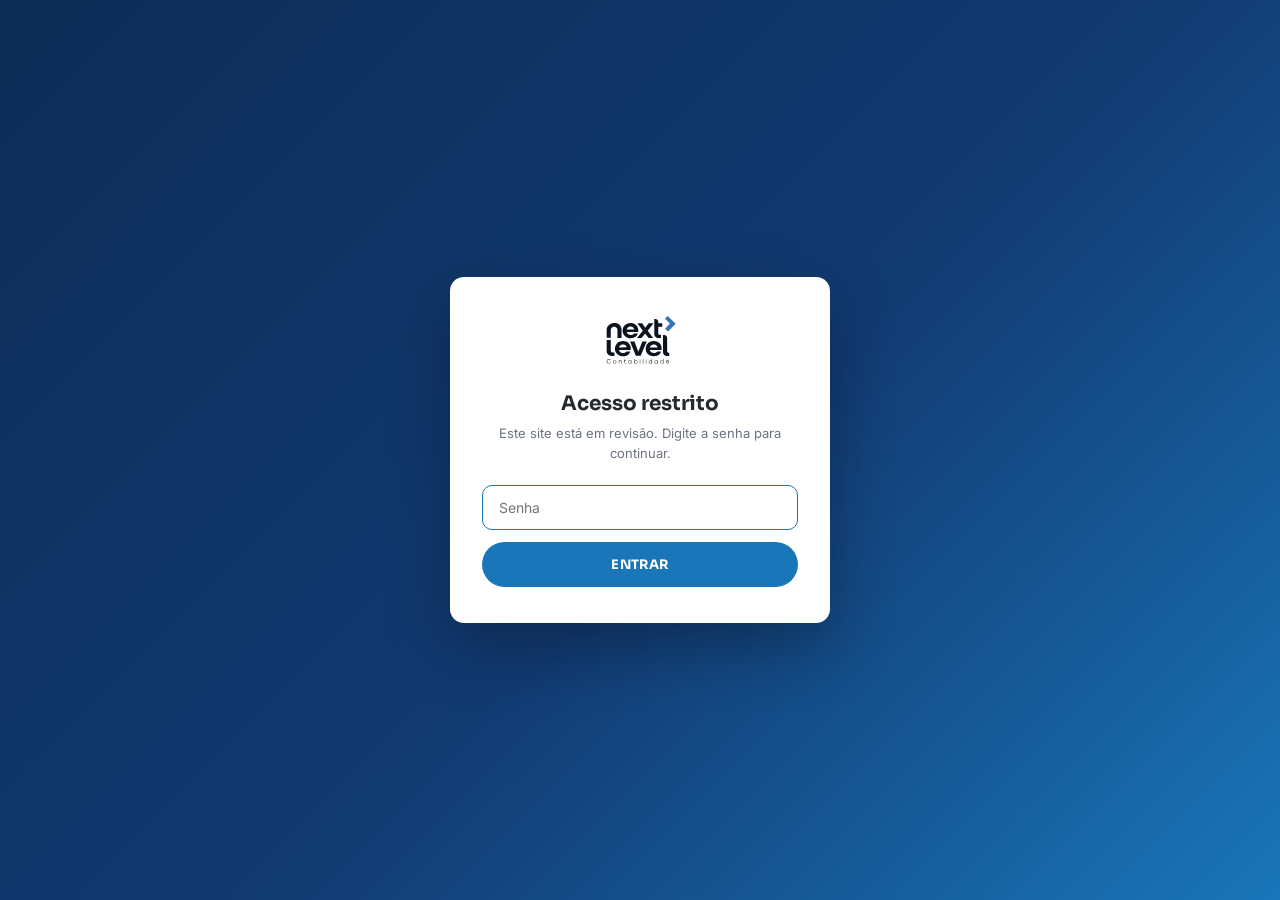
<file: index.html>
<!DOCTYPE html>
<html lang="pt-BR">
<head>
<script>document.documentElement.classList.add('js');try{if(sessionStorage.getItem('nl_site_unlocked')!=='1')document.documentElement.classList.add('nl-locked');}catch(e){document.documentElement.classList.add('nl-locked');}</script>
<meta charset="UTF-8">
<title>Next Level Contabilidade | Contabilidade estratégica para empresas</title>
<meta name="description" content="Contabilidade especializada em empresas do Simples Nacional, com gestão fiscal, análise tributária, recuperação de créditos e acompanhamento para negócios em crescimento.">
<meta name="viewport" content="width=device-width, initial-scale=1.0">
<link rel="icon" type="image/svg+xml" href="assets/img/favicon.svg">
<link rel="preconnect" href="https://fonts.googleapis.com">
<link rel="preconnect" href="https://fonts.gstatic.com" crossorigin>
<link href="https://fonts.googleapis.com/css2?family=Sora:wght@400;600;700;800&family=Inter:wght@400;500;600;700&display=swap" rel="stylesheet">
<link rel="stylesheet" href="assets/css/style.css">
</head>
<body>
<a class="skip-link" href="#main">Pular para o conteúdo</a>

<header class="site-header">
  <div class="wrap">
    <a href="index.html" class="brand-logo" aria-label="Next Level Contabilidade — ir para a home">
      <img src="assets/img/logo-light.svg" alt="Next Level Contabilidade">
    </a>
    <nav class="main-nav" aria-label="Navegação principal">
      <ul>
        <li><a href="index.html">Home</a></li>
        <li><a href="sobre.html">Sobre</a></li>
        <li class="has-sub">
          <a href="servicos.html" aria-haspopup="true">Serviços</a>
          <ul class="sub-menu">
            <li><a href="servicos.html">Planos e serviços</a></li>
            <li><a href="clinicas-medicas.html">Clínicas Médicas</a></li>
          </ul>
        </li>
        <li><a href="contato.html">Contato</a></li>
      </ul>
      <div class="header-actions">
        <a href="https://wa.me/5519982874127?text=Ol%C3%A1!%20Vim%20pelo%20site%20da%20Next%20Level%20e%20quero%20saber%20mais%20sobre%20a%20contabilidade." target="_blank" rel="noopener" class="btn btn-primary" data-wa-link>Atendimento pelo WhatsApp</a>
      </div>
    </nav>
    <div class="header-actions">
      <a href="https://wa.me/5519982874127?text=Ol%C3%A1!%20Vim%20pelo%20site%20da%20Next%20Level%20e%20quero%20saber%20mais%20sobre%20a%20contabilidade." target="_blank" rel="noopener" class="btn btn-primary desktop-only" data-wa-link>Atendimento pelo WhatsApp</a>
      <button class="nav-toggle" aria-label="Abrir menu" aria-expanded="false" aria-controls="main-nav"><span></span></button>
    </div>
  </div>
</header>

<main id="main">

  <!-- ================= HERO (foto) ================= -->
  <section class="hero">
    <div class="hero-bg-frame" aria-hidden="true">
      <img class="hero-bg" src="assets/img/hero-home.jpg" alt="">
    </div>
    <div class="hero-overlay" aria-hidden="true"></div>
    <div class="wrap">
      <div class="hero-content">
        <span class="kicker">Especialistas em Simples Nacional</span>
        <h1>Contabilidade para o pequeno empresário que quer crescer com mais eficiência</h1>
        <p class="lead">Da rotina fiscal à análise tributária, a Next Level cuida dos números para que sua empresa tenha mais clareza, segurança e estrutura para avançar.</p>
        <div class="hero-actions">
          <a href="https://wa.me/5519982874127?text=Ol%C3%A1!%20Vim%20pelo%20site%20da%20Next%20Level%20e%20quero%20falar%20sobre%20a%20contabilidade%20da%20minha%20empresa." target="_blank" rel="noopener" class="btn btn-white" data-wa-link data-wa-message="Olá! Vim pelo site da Next Level e quero falar sobre a contabilidade da minha empresa.">Fale com um especialista</a>
          <a href="servicos.html" class="btn btn-outline-white">Conheça nossos serviços</a>
        </div>
      </div>
    </div>
  </section>

  <!-- ================= DIFERENCIAL + O QUE FAZEMOS (branco) ================= -->
  <section class="section section-alt" id="o-que-fazemos">
    <div class="wrap">
      <div class="split masthead reveal">
        <div>
          <span class="kicker">Especialização tributária</span>
          <h2>Mais do que cumprir obrigações. Uma contabilidade que olha para o seu negócio.</h2>
        </div>
        <div>
          <p>Uma boa gestão contábil não deve se limitar à emissão de guias e ao cumprimento de obrigações. Na Next Level, analisamos a estrutura tributária da empresa para identificar oportunidades, corrigir distorções e avaliar valores que possam ter sido pagos a maior.</p>
          <p>Esse acompanhamento se torna ainda mais relevante em um cenário de mudanças tributárias. Nosso trabalho é ajudar sua empresa a atravessar essas transformações com informação, planejamento e segurança.</p>
        </div>
      </div>

      <div class="feature-list">
        <div class="feature-item reveal">
          <span class="ico" aria-hidden="true"><img src="assets/img/icons/icon-reducao.svg" alt=""></span>
          <h3>Análise tributária</h3>
          <p>Avaliamos o enquadramento e a apuração da empresa em busca de oportunidades para tornar a carga tributária mais eficiente, sempre dentro da legislação.</p>
        </div>
        <div class="feature-item reveal">
          <span class="ico" aria-hidden="true"><img src="assets/img/icons/icon-impostos.svg" alt=""></span>
          <h3>Gestão fiscal</h3>
          <p>Apuração de impostos, emissão de guias e acompanhamento das obrigações fiscais para manter sua empresa organizada e em conformidade.</p>
        </div>
        <div class="feature-item reveal">
          <span class="ico" aria-hidden="true"><img src="assets/img/icons/icon-relatorios.svg" alt=""></span>
          <h3>Informação para decidir</h3>
          <p>Relatórios contábeis, como DRE e balancete conforme o plano, que ajudam a transformar números em uma visão mais clara sobre o desempenho do negócio.</p>
        </div>
        <div class="feature-item reveal">
          <span class="ico" aria-hidden="true"><img src="assets/img/icons/icon-folha.svg" alt=""></span>
          <h3>Gestão trabalhista</h3>
          <p>Acompanhamento das rotinas de folha de pagamento e das principais obrigações trabalhistas da empresa.</p>
        </div>
      </div>
    </div>
  </section>

  <!-- ================= RECUPERAÇÃO TRIBUTÁRIA (foto full-bleed, curta) ================= -->
  <section class="photo-section overlay-brand short" id="recuperacao-tributaria">
    <img class="bg-img" src="assets/img/dados-still-02.jpg" alt="Óculos e caneta sobre relatórios financeiros, com gráfico em monitor ao fundo, em tons de azul">
    <div class="bg-overlay" aria-hidden="true"></div>
    <div class="wrap">
      <div class="content-max reveal">
        <span class="kicker">Recuperação tributária</span>
        <h2 class="title">Impostos pagos a maior podem representar recursos parados no passado da sua empresa</h2>
        <p class="section-sub">Revisamos as apurações dos últimos cinco anos para identificar possíveis créditos e valores recolhidos a maior no Simples Nacional. Quando existem oportunidades de recuperação, conduzimos o processo com critério técnico, documentação e segurança.</p>
        <div class="hero-actions">
          <a href="https://wa.me/5519982874127?text=Ol%C3%A1!%20Vim%20pelo%20site%20da%20Next%20Level%20e%20quero%20saber%20se%20minha%20empresa%20tem%20imposto%20a%20recuperar." target="_blank" rel="noopener" class="btn btn-white" data-wa-link data-wa-message="Olá! Vim pelo site da Next Level e quero saber se minha empresa tem imposto a recuperar.">Solicitar análise tributária</a>
        </div>
      </div>
    </div>
  </section>

  <!-- ================= PROVA SOCIAL (branco) ================= -->
  <section class="section" id="prova-social">
    <div class="wrap">
      <div class="section-head reveal">
        <span class="kicker">Experiência em diferentes mercados</span>
        <h2 class="title">Contabilidade preparada para diferentes modelos de negócio</h2>
        <p class="section-sub">Atendemos empresas do comércio, da indústria e de serviços, considerando as particularidades tributárias e operacionais de cada atividade.</p>
      </div>
      <div class="segment-grid segment-grid-5 reveal">
        <div class="segment-card">
          <img src="assets/img/segmentos/comercio.png" alt="Comércio">
          <div class="overlay" aria-hidden="true"></div>
          <span class="label">Comércio</span>
        </div>
        <div class="segment-card">
          <img src="assets/img/segmentos/industria.png" alt="Indústria">
          <div class="overlay" aria-hidden="true"></div>
          <span class="label">Indústria</span>
        </div>
        <div class="segment-card">
          <img src="assets/img/segmentos/servicos-seg.png" alt="Serviços">
          <div class="overlay" aria-hidden="true"></div>
          <span class="label">Serviços</span>
        </div>
        <div class="segment-card">
          <img src="assets/img/segmentos/adega.png" alt="Adega — loja especializada em vinhos">
          <div class="overlay" aria-hidden="true"></div>
          <span class="label">Adega</span>
        </div>
        <div class="segment-card">
          <img src="assets/img/segmentos/mercado.png" alt="Mercado">
          <div class="overlay" aria-hidden="true"></div>
          <span class="label">Mercado</span>
        </div>
        <div class="segment-card">
          <img src="assets/img/segmentos/padaria.png" alt="Padaria">
          <div class="overlay" aria-hidden="true"></div>
          <span class="label">Padaria</span>
        </div>
        <div class="segment-card">
          <img src="assets/img/segmentos/holding.png" alt="Holding">
          <div class="overlay" aria-hidden="true"></div>
          <span class="label">Holding</span>
        </div>
        <div class="segment-card">
          <img src="assets/img/segmentos/cosmeticos.png" alt="Cosméticos">
          <div class="overlay" aria-hidden="true"></div>
          <span class="label">Cosméticos</span>
        </div>
        <div class="segment-card">
          <img src="assets/img/segmentos/bar.png" alt="Bar e restaurante">
          <div class="overlay" aria-hidden="true"></div>
          <span class="label">Bar e restaurante</span>
        </div>
        <div class="segment-card">
          <img src="assets/img/segmentos/autopecas.png" alt="Autopeças">
          <div class="overlay" aria-hidden="true"></div>
          <span class="label">Autopeças</span>
        </div>
        <div class="segment-card">
          <img src="assets/img/segmentos/supermercados.png" alt="Supermercados">
          <div class="overlay" aria-hidden="true"></div>
          <span class="label">Supermercados</span>
        </div>
        <div class="segment-card">
          <img src="assets/img/segmentos/farmacia.png" alt="Farmácia">
          <div class="overlay" aria-hidden="true"></div>
          <span class="label">Farmácia</span>
        </div>
        <div class="segment-card">
          <img src="assets/img/segmentos/baterias.png" alt="Baterias">
          <div class="overlay" aria-hidden="true"></div>
          <span class="label">Baterias</span>
        </div>
        <div class="segment-card">
          <img src="assets/img/segmentos/petshop.png" alt="Pet shop">
          <div class="overlay" aria-hidden="true"></div>
          <span class="label">Pet shop</span>
        </div>
        <div class="segment-card">
          <img src="assets/img/segmentos/posto.png" alt="Posto de combustível">
          <div class="overlay" aria-hidden="true"></div>
          <span class="label">Posto de combustível</span>
        </div>
      </div>
    </div>
  </section>

  <!-- ================= CTA FINAL (gradiente cheio) ================= -->
  <section class="gradient-section">
    <img class="bg-img" src="assets/img/cta-bg.png" alt="" aria-hidden="true">
    <div class="bg-overlay" aria-hidden="true"></div>
    <div class="stripe" aria-hidden="true"></div>
    <div class="wrap">
      <div class="content-max reveal">
        <h2>Sua contabilidade está preparada para acompanhar o crescimento da sua empresa?</h2>
        <p>Converse com a Next Level e entenda como uma gestão contábil mais próxima e estratégica pode contribuir para o próximo passo do seu negócio.</p>
        <a href="https://wa.me/5519982874127?text=Ol%C3%A1!%20Vim%20pelo%20site%20da%20Next%20Level%20e%20quero%20saber%20mais%20sobre%20a%20contabilidade." target="_blank" rel="noopener" class="btn btn-white" data-wa-link>Fale com a Next Level</a>
      </div>
    </div>
  </section>

</main>

<footer class="site-footer">
  <div class="wrap">
    <div class="footer-grid">
      <div class="footer-brand">
        <a href="index.html" class="brand-logo" aria-label="Next Level Contabilidade — ir para a home">
          <img src="assets/img/logo-dark.svg" alt="Next Level Contabilidade">
        </a>
        <p>Contabilidade estratégica para empresas que estão crescendo e precisam de mais segurança para tomar decisões.</p>
      </div>
      <div class="footer-col">
        <h4>Navegação</h4>
        <ul>
          <li><a href="index.html">Home</a></li>
          <li><a href="sobre.html">Sobre</a></li>
          <li><a href="servicos.html">Serviços</a></li>
          <li><a href="clinicas-medicas.html">Clínicas Médicas</a></li>
          <li><a href="contato.html">Contato</a></li>
        </ul>
      </div>
      <div class="footer-col">
        <h4>Contato</h4>
        <ul>
          <li><a href="https://wa.me/5519982874127?text=Ol%C3%A1!%20Vim%20pelo%20site%20da%20Next%20Level%20e%20quero%20saber%20mais%20sobre%20a%20contabilidade." target="_blank" rel="noopener" data-wa-link>WhatsApp</a></li>
          <li><a href="mailto:contato@nextlevelcontabilidade.com.br">E-mail</a></li>
          <li>Rua Rafael Andrade Duarte, 452 — Nova Campinas, Campinas – SP, 13092-180</li>
        </ul>
      </div>
    </div>
    <div class="footer-bottom">
      <span>© <span id="ano-atual">2026</span> Next Level Contabilidade. Todos os direitos reservados.</span>
      <span>Contabilidade para o próximo nível do seu negócio.</span>
    </div>
  </div>
</footer>

<a href="https://wa.me/5519982874127?text=Ol%C3%A1!%20Vim%20pelo%20site%20da%20Next%20Level%20e%20quero%20saber%20mais%20sobre%20a%20contabilidade." target="_blank" rel="noopener" class="wa-float" data-wa-link aria-label="Atendimento pelo WhatsApp">
  <span class="wa-ico" aria-hidden="true">
    <svg viewBox="0 0 24 24" fill="currentColor"><path d="M12.04 2c-5.52 0-10 4.48-10 10 0 1.77.46 3.45 1.27 4.9L2 22l5.25-1.28A9.96 9.96 0 0 0 12.04 22c5.52 0 10-4.48 10-10s-4.48-10-10-10zm5.8 14.3c-.24.68-1.4 1.3-1.94 1.36-.5.06-1.13.09-1.82-.11-.42-.13-.96-.3-1.66-.6-2.92-1.26-4.83-4.2-4.98-4.4-.15-.2-1.2-1.6-1.2-3.05 0-1.45.76-2.16 1.03-2.46.27-.3.6-.37.8-.37h.57c.18 0 .43-.07.67.51.24.6.83 2.06.9 2.2.07.15.12.32.02.52-.1.2-.15.32-.3.5-.15.17-.31.39-.44.52-.15.15-.3.3-.13.6.17.3.76 1.25 1.63 2.02 1.12.99 2.06 1.3 2.36 1.45.3.15.47.13.65-.07.18-.2.75-.87.95-1.17.2-.3.4-.25.66-.15.27.1 1.7.8 1.99.95.3.15.5.22.57.35.07.13.07.75-.17 1.43z"/></svg>
  </span>
  <span class="wa-text">Atendimento pelo WhatsApp</span>
</a>

<script src="assets/js/main.js"></script>
</body>
</html>
</file>
<file: assets/css/style.css>
/* ==========================================================================
   Next Level Contabilidade — folha de estilos principal
   Fontes: Sora (títulos) + Inter (texto), Google Fonts
   Paleta: ver variáveis abaixo (fonte: Manual de Marca Next Level)
   ========================================================================== */

:root{
  --blue1:#123B73;       /* azul principal */
  --blue1-dark:#0d2c56;
  --blue2:#1976B9;       /* azul secundário */
  --blue3:#49A9DF;       /* azul destaque */
  --blue-soft:#EAF5FB;   /* azul suave — fundo de cards e ícones */
  --blue-mist:#D2E6F4;   /* azul névoa — fundo de seções */
  --white:#FFFFFF;
  --graphite:#252A30;    /* texto / apoio */
  --ink:#252A30;
  --muted:#6b7280;
  --line:#d7e1ec;
  --warn:#b5651d;
  --warn-bg:#fff6ea;
  --warn-border:#e9c384;

  --font-title:'Sora', sans-serif;
  --font-body:'Inter', sans-serif;

  --container:1160px;
  --radius:14px;
  --radius-sm:10px;
  --shadow-soft:0 3px 14px rgba(18,59,115,.10);
  --shadow-hover:0 18px 40px rgba(18,59,115,.16);
}

*, *::before, *::after{ box-sizing:border-box; }
html{ scroll-behavior:smooth; }
body{
  margin:0;
  font-family:var(--font-body);
  color:var(--graphite);
  background:#f5f8fb;
  line-height:1.7;
  -webkit-font-smoothing:antialiased;
  overflow-x:hidden;
}
h1,h2,h3,h4{ font-family:var(--font-title); margin:0; color:var(--graphite); line-height:1.25; }
p{ margin:0 0 14px; color:#3d4650; }
p:last-child{ margin-bottom:0; }
a{ color:inherit; text-decoration:none; }
img{ max-width:100%; display:block; }
ul{ margin:0; padding:0; list-style:none; }
button{ font-family:inherit; cursor:pointer; }

.wrap{ max-width:var(--container); margin:0 auto; padding:0 28px; }

/* ---------- links utilitários ---------- */
.skip-link{
  position:absolute; left:-999px; top:auto;
  background:var(--blue1); color:#fff; padding:10px 16px; border-radius:8px; z-index:200;
}
.skip-link:focus{ left:16px; top:16px; }

/* ---------- botões ---------- */
.btn{
  display:inline-flex; align-items:center; gap:8px;
  font-family:var(--font-title); font-weight:700; font-size:13px;
  text-transform:uppercase; letter-spacing:.03em;
  padding:13px 26px; border-radius:30px; border:1.5px solid transparent;
  transition:transform .2s ease, box-shadow .2s ease, background .2s ease, color .2s ease, border-color .2s ease;
  white-space:nowrap;
}
.btn svg{ width:16px; height:16px; flex:none; }
.btn-primary{ background:var(--blue2); color:#fff; }
.btn-primary:hover{ background:var(--blue1); transform:translateY(-2px); box-shadow:var(--shadow-hover); }
.btn-ghost{ background:transparent; color:var(--blue1); border-color:var(--blue2); }
.btn-ghost:hover{ background:var(--blue-soft); transform:translateY(-2px); }
.btn-white{ background:#fff; color:var(--blue1); }
.btn-white:hover{ background:var(--blue-soft); transform:translateY(-2px); }
.btn-outline-white{ background:transparent; color:#fff; border-color:rgba(255,255,255,.6); }
.btn-outline-white:hover{ background:rgba(255,255,255,.12); border-color:#fff; }

/* ---------- header ---------- */
.site-header{
  position:sticky; top:0; z-index:100;
  background:#ffffff;
  border-bottom:1px solid var(--line);
}
.site-header .wrap{
  display:flex; align-items:center; justify-content:space-between;
  height:96px;
}
.brand-logo{ display:flex; align-items:center; height:72px; }
.brand-logo img{ height:100%; width:auto; }

.main-nav{ display:flex; align-items:center; gap:8px; }
.main-nav ul{ display:flex; align-items:center; gap:4px; }
.main-nav ul a{
  display:block; padding:10px 16px; border-radius:20px;
  font-size:13.5px; font-weight:600; color:#4a5158;
  transition:background .2s ease, color .2s ease;
}
.main-nav ul a:hover{ background:var(--blue-soft); color:var(--blue1); }
.main-nav ul a.is-active{ background:var(--blue-soft); color:var(--blue1); }

/* submenu (Serviços → Simples Nacional / Clínicas Médicas): abre no hover e no foco do teclado */
.main-nav .has-sub{ position:relative; }
.main-nav .has-sub > a{ display:flex; align-items:center; gap:6px; }
.main-nav .has-sub > a::after{
  content:''; width:6px; height:6px; border-right:1.5px solid currentColor; border-bottom:1.5px solid currentColor;
  transform:rotate(45deg) translateY(-2px); transition:transform .2s ease;
}
.main-nav .sub-menu{
  position:absolute; top:100%; left:0; min-width:210px; padding:8px;
  display:flex; flex-direction:column; align-items:stretch; gap:2px;
  background:#fff; border:1px solid var(--line); border-radius:var(--radius-sm); box-shadow:var(--shadow-hover);
  opacity:0; visibility:hidden; transform:translateY(6px);
  transition:opacity .2s ease, transform .2s ease, visibility .2s;
  z-index:120;
}
.main-nav .sub-menu a{ border-radius:8px; white-space:nowrap; }
.main-nav .has-sub:hover .sub-menu, .main-nav .has-sub:focus-within .sub-menu{
  opacity:1; visibility:visible; transform:translateY(0);
}
.main-nav .has-sub:hover > a::after, .main-nav .has-sub:focus-within > a::after{ transform:rotate(225deg) translateY(-2px); }

.header-actions{ display:flex; align-items:center; gap:14px; }
.header-actions .btn{ padding:11px 22px; font-size:12px; }
.main-nav .header-actions{ display:none; }

.nav-toggle{
  display:none; background:none; border:none; padding:8px; width:40px; height:40px;
  align-items:center; justify-content:center;
}
.nav-toggle span, .nav-toggle span::before, .nav-toggle span::after{
  content:''; display:block; width:22px; height:2px; background:var(--graphite); position:relative;
  transition:transform .25s ease, opacity .25s ease;
}
.nav-toggle span::before{ position:absolute; top:-7px; }
.nav-toggle span::after{ position:absolute; top:7px; }
.nav-toggle.is-open span{ background:transparent; }
.nav-toggle.is-open span::before{ transform:rotate(45deg); top:0; }
.nav-toggle.is-open span::after{ transform:rotate(-45deg); top:0; }

/* ---------- hero (home) — foto sempre visível, overlay leve ---------- */
.hero{
  position:relative; color:#fff; overflow:hidden;
  min-height:74vh; display:flex; align-items:flex-end;
  background:#0d2c56;
}
.hero .hero-overlay{
  position:absolute; inset:0;
  background:linear-gradient(115deg, rgba(9,28,54,.82) 0%, rgba(13,44,86,.58) 40%, rgba(18,59,115,.32) 70%, rgba(18,59,115,.18) 100%);
}
.hero .wrap{ position:relative; z-index:2; width:100%; padding-top:64px; padding-bottom:64px; }
.hero-content{ max-width:660px; }
.hero .kicker{ color:var(--blue3); }
.hero h1{ font-size:clamp(32px,4.8vw,54px); font-weight:800; line-height:1.14; color:#fff; text-shadow:0 2px 24px rgba(5,15,30,.35); }
.hero p.lead{ color:#eef3f9; font-size:16.5px; max-width:520px; margin-top:18px; text-shadow:0 1px 12px rgba(5,15,30,.3); }
.hero-actions{ display:flex; flex-wrap:wrap; gap:14px; margin-top:32px; }

/* ---------- hero interna (páginas sobre/serviços/contato) — foto sempre visível ---------- */
.hero-inner{
  position:relative; color:#fff; overflow:hidden;
  padding:84px 0 56px; text-align:left; min-height:42vh; display:flex; align-items:flex-end;
  background:#0d2c56;
}
.hero-inner .hero-overlay{
  position:absolute; inset:0;
  background:linear-gradient(0deg, rgba(9,28,54,.88) 0%, rgba(13,44,86,.55) 55%, rgba(18,59,115,.28) 100%);
}
.hero-inner .wrap{ position:relative; z-index:2; width:100%; }
.hero-inner .kicker{ color:var(--blue3); }
.hero-inner h1{ font-size:clamp(30px,4.2vw,46px); font-weight:800; max-width:660px; color:#fff; text-shadow:0 2px 20px rgba(5,15,30,.35); }
.hero-inner p.lead{ color:#eef3f9; font-size:15.5px; max-width:560px; margin-top:14px; text-shadow:0 1px 10px rgba(5,15,30,.3); }

/* heros centralizados no meio da imagem (horizontal e vertical), com respiro igual em cima e embaixo */
.hero, .hero-inner{ align-items:center; text-align:center; }
.hero .wrap{ padding-top:80px; padding-bottom:80px; }
.hero-inner{ padding:80px 0; }
.hero-content{ margin:0 auto; }
.hero h1, .hero-inner h1, .hero p.lead, .hero-inner p.lead{ margin-left:auto; margin-right:auto; }
.hero .hero-actions, .hero-inner .hero-actions{ justify-content:center; }
/* overlay uniforme: com o texto no centro, o escurecimento não pode ficar só num lado */
.hero .hero-overlay, .hero-inner .hero-overlay{
  background:linear-gradient(180deg, rgba(9,28,54,.62) 0%, rgba(13,44,86,.58) 50%, rgba(9,28,54,.72) 100%);
}

/* ---------- fundo do hero: Ken Burns (zoom) + parallax de scroll ----------
   O frame é levemente maior que o hero (top:-10%/height:120%) para sobrar
   folga vertical: o JS move o frame em até ±30px ao rolar a página, e essa
   folga garante que a imagem nunca descola da borda, em nenhum monitor.
   O zoom lento fica na <img> (elemento separado), sem conflito com o JS. */
.hero .hero-bg-frame, .hero-inner .hero-bg-frame{
  position:absolute; top:-10%; left:0; width:100%; height:120%; overflow:hidden;
  will-change:transform;
}
.hero .hero-bg, .hero-inner .hero-bg{
  position:absolute; inset:0; width:100%; height:100%; object-fit:cover;
  transform-origin:center center;
  animation:heroKenBurns 28s ease-in-out infinite alternate;
}
@keyframes heroKenBurns{
  0%{ transform:scale(1); }
  100%{ transform:scale(1.1); }
}
@media (prefers-reduced-motion: reduce){
  .hero .hero-bg, .hero-inner .hero-bg{ animation:none; }
  .hero .hero-bg-frame, .hero-inner .hero-bg-frame{ transform:none !important; }
}

/* ---------- seção fotográfica full-bleed (substitui blocos brancos repetidos) ---------- */
.photo-section{
  position:relative; overflow:hidden; color:#fff; padding:84px 0;
  display:flex; align-items:center; min-height:340px;
}
.photo-section.short{ padding:64px 0; min-height:240px; }
.photo-section.solid-dark{ background:var(--blue1-dark); }
.photo-section .bg-img{ position:absolute; inset:0; width:100%; height:100%; object-fit:cover; }
.photo-section .bg-overlay{ position:absolute; inset:0; }
.photo-section.overlay-brand .bg-overlay{
  background:linear-gradient(115deg, rgba(9,28,54,.88) 0%, rgba(13,44,86,.68) 42%, rgba(18,59,115,.38) 75%, rgba(25,118,185,.22) 100%);
}
.photo-section.overlay-dark .bg-overlay{
  background:linear-gradient(115deg, rgba(10,13,18,.90) 0%, rgba(15,20,28,.72) 45%, rgba(15,20,28,.45) 75%, rgba(15,20,28,.28) 100%);
}
.photo-section .wrap{ position:relative; z-index:2; width:100%; }
.photo-section .kicker{ color:var(--blue3); }
.photo-section h2{ color:#fff; font-size:clamp(24px,3.2vw,34px); text-shadow:0 2px 18px rgba(5,15,30,.35); }
.photo-section p{ color:#e7eef6; font-size:15px; }
.photo-section .content-max{ max-width:620px; }

/* layout de duas colunas dentro de uma seção fotográfica/gradiente: texto + card lateral */
.photo-section .grid-2, .gradient-section .grid-2{
  display:grid; grid-template-columns:1.1fr .9fr; gap:52px; align-items:center; width:100%;
}

/* citação editorial sobre foto */
.pull-quote{
  font-family:var(--font-title); font-weight:400; color:#fff;
  font-size:clamp(19px,2.2vw,24px); line-height:1.45; margin-top:24px; max-width:620px;
  text-shadow:0 2px 20px rgba(5,15,30,.4); position:relative; padding-left:24px; border-left:3px solid var(--blue3);
}
.pull-quote .cite{
  display:block; margin-top:16px; font-size:12.5px; font-family:var(--font-body); font-weight:600;
  color:var(--blue3); letter-spacing:.02em;
}
.pull-quote.on-light{
  color:var(--graphite); text-shadow:none; border-left-color:var(--blue2);
  font-size:clamp(17px,1.8vw,20px); margin-top:20px;
}
.pull-quote.on-light .cite{ color:var(--blue2); }

/* cartão claro que acompanha uma citação ou lista dentro de uma seção fotográfica */
.side-card{
  background:#fff; border-radius:var(--radius); padding:36px 34px;
  box-shadow:0 24px 60px rgba(5,15,30,.35); color:var(--graphite);
}
.side-card .pull-quote{
  color:var(--graphite); text-shadow:none; border-left-color:var(--blue2); margin-top:0;
}
.side-card .pull-quote .cite{ color:var(--blue2); }
.side-card h3{ font-size:15px; margin-bottom:18px; }

.check-list li{
  font-size:13.5px; color:#3d4650; margin-bottom:12px; padding-left:26px; position:relative;
}
.check-list li:last-child{ margin-bottom:0; }
/* ícones de check/x: SVGs do Magnific (Flaticon) em assets/img/icons/ */
.check-list li::before{
  content:''; position:absolute; left:0; top:4px; width:17px; height:17px;
  background:url(../img/icons/icon-check.svg) center/contain no-repeat;
}

/* cartões sólidos flutuando sobre foto (planos, time, contato) */
.float-card{ background:#fff; }
.team-card.float-card, .plan-card.float-card, .contact-card.float-card{
  box-shadow:0 24px 60px rgba(5,15,30,.35); border-color:transparent;
}
.plan-card.featured.float-card{ box-shadow:0 24px 60px rgba(5,15,30,.4); }

/* ---------- seção gradiente cheia (fecho de página; foto de fundo opcional) ---------- */
.gradient-section{
  position:relative; overflow:hidden; color:#fff; padding:76px 0;
  background:linear-gradient(135deg, #123B73 0%, #17538f 45%, #1976B9 100%);
}
.gradient-section .bg-img{ position:absolute; inset:0; width:100%; height:100%; object-fit:cover; }
.gradient-section .bg-overlay{
  position:absolute; inset:0;
  background:linear-gradient(135deg, rgba(13,44,86,.88) 0%, rgba(18,59,115,.80) 45%, rgba(25,118,185,.72) 100%);
}
.gradient-section .stripe{
  position:absolute; inset:0;
  background-image:repeating-linear-gradient(135deg, rgba(255,255,255,.05) 0 2px, transparent 2px 46px);
}
.gradient-section .wrap{ position:relative; z-index:2; }
.gradient-section h2{ color:#fff; font-size:clamp(22px,3vw,30px); }
.gradient-section p{ color:#dce8f4; margin:14px 0 26px; font-size:14.5px; }
.gradient-section .kicker{ color:var(--blue3); }
.gradient-section .content-max{ max-width:520px; }

.photo-section .section-sub, .gradient-section .section-sub{ color:#dce8f4; }
.photo-section .tag-row span, .gradient-section .tag-row span{
  background:rgba(255,255,255,.14); color:#fff; border-color:rgba(255,255,255,.28);
}

/* nota de produção sobre fundo escuro/foto */
.note-inline.on-dark{
  color:#ffdca8; background:rgba(15,20,28,.55); border-color:rgba(255,220,168,.45);
  backdrop-filter:none;
}

/* ---------- kicker / section headings ---------- */
.kicker{
  font-family:var(--font-title); font-weight:700; letter-spacing:.24em; text-transform:uppercase;
  font-size:11px; color:var(--blue2); margin-bottom:12px; display:block;
}
/* kicker sobre foto/fundo escuro: pílula translúcida com texto branco, legível em qualquer trecho da imagem */
.hero .kicker, .hero-inner .kicker, .photo-section .kicker, .gradient-section .kicker{
  display:inline-block; color:#fff; background:rgba(9,28,54,.55);
  border:1px solid rgba(255,255,255,.22); border-radius:20px; padding:6px 14px;
  letter-spacing:.18em; backdrop-filter:blur(4px); -webkit-backdrop-filter:blur(4px);
}
.section{ padding:96px 0; background:#fff; }
.section.tight{ padding:64px 0; }
/* seção com fundo Azul Névoa — usada sob cards brancos e para separar duas seções claras seguidas */
.section-alt{ background:var(--blue-mist); }
.section-alt .section-sub{ color:#4a5563; }
/* seção branca: cards ficam em azul suave, para nunca haver branco sobre branco */
.section:not(.section-alt) :is(.stat-card, .feature-item, .contact-card){
  background:var(--blue-soft); border-color:#cfe4f2; box-shadow:none;
}
.section:not(.section-alt) :is(.feature-item, .contact-card) .ico{ background:#fff; }
.section-head{ max-width:640px; margin-bottom:48px; }
.section h2.title{ font-size:clamp(26px,3.4vw,36px); font-weight:700; }
.section-sub{ font-size:14.5px; color:var(--muted); margin-top:10px; }

/* ---------- feature list — uma linha, 4 cards ---------- */
.feature-list{ display:grid; grid-template-columns:repeat(4,1fr); gap:18px; }
.feature-item{
  display:flex; flex-direction:column; align-items:flex-start;
  background:#fff; border:1px solid var(--line); border-radius:var(--radius); padding:26px 24px;
  box-shadow:var(--shadow-soft); transition:transform .25s ease, box-shadow .25s ease;
}
.feature-item:hover{ transform:translateY(-5px); box-shadow:var(--shadow-hover); }
.feature-item .ico{
  flex:none; width:99px; height:99px; border-radius:22px; background:var(--blue-soft);
  display:flex; align-items:center; justify-content:center; color:var(--blue2);
  margin-bottom:18px;
}
.feature-item .ico svg, .feature-item .ico img{ width:60px; height:60px; }
.feature-item h3{ font-size:15.5px; font-weight:700; color:var(--graphite); margin:0 0 6px; }
.feature-item p{ font-size:13px; margin:0; color:var(--muted); line-height:1.55; }

/* ---------- diferencial (texto + estatísticas) ---------- */
.split{ display:grid; grid-template-columns:1.05fr .95fr; gap:56px; align-items:center; }
.split h2{ font-size:clamp(24px,3.2vw,32px); margin-bottom:16px; }
.split p{ font-size:15px; }

/* variante "masthead": título à esquerda, texto de apoio à direita, alinhados ao topo */
.split.masthead{ align-items:start; margin-bottom:48px; }
.split.masthead h2{ font-size:clamp(28px,3.6vw,38px); margin-bottom:0; max-width:13em; }

/* ---------- prova social / tags ---------- */
.tag-row{ display:flex; flex-wrap:wrap; gap:10px; margin-top:18px; }
.tag-row span{
  font-size:12.5px; font-weight:600; color:var(--blue1); background:var(--blue-soft);
  padding:8px 16px; border-radius:20px; border:1px solid #cfe4f2;
}

/* ---------- segmentos atendidos (cards com foto) ---------- */
.segment-grid{ display:grid; grid-template-columns:repeat(3,1fr); gap:18px; margin-top:8px; }
.segment-card{
  position:relative; border-radius:var(--radius); overflow:hidden; aspect-ratio:8/3;
  box-shadow:var(--shadow-soft); transition:transform .3s ease, box-shadow .3s ease;
}
.segment-card:hover{ transform:translateY(-5px); box-shadow:var(--shadow-hover); }
.segment-card img{ width:100%; height:100%; object-fit:cover; }
.segment-card .overlay{
  position:absolute; inset:0;
  background:linear-gradient(0deg, rgba(13,44,86,.92) 0%, rgba(13,44,86,.35) 60%, rgba(13,44,86,.08) 100%);
}
.segment-card .label{
  position:absolute; left:0; right:0; bottom:0; padding:12px 16px;
  font-family:var(--font-title); font-weight:700; font-size:17px; color:#fff;
}

/* variante compacta: 5 colunas (3 linhas × 5), cards mais baixos — lista longa de segmentos (Home e Serviços) */
.segment-grid.segment-grid-5{ grid-template-columns:repeat(5,1fr); gap:14px; }
.segment-grid.segment-grid-5 .segment-card{ aspect-ratio:3/1; }
.segment-grid.segment-grid-5 .segment-card .label{ font-size:12.5px; padding:9px 11px; }

/* ---------- stat / número em destaque ---------- */
.stat-grid{ display:grid; grid-template-columns:repeat(2,1fr); gap:20px; }
.stat-card{
  background:#fff; border:1px solid var(--line); border-radius:var(--radius); padding:28px 26px;
  box-shadow:var(--shadow-soft); transition:transform .25s ease, box-shadow .25s ease;
}
.stat-card:hover{ transform:translateY(-5px); box-shadow:var(--shadow-hover); }
.stat-card .num{ font-family:var(--font-title); color:var(--blue2); font-size:32px; font-weight:700; }
.stat-card h3{ font-size:15.5px; margin:8px 0 8px; }
.stat-card p{ font-size:13.5px; margin:0; }

/* ---------- planos ---------- */
.plan-grid{ display:grid; grid-template-columns:repeat(3,1fr); gap:22px; align-items:stretch; }
.plan-grid.plan-grid-4{ grid-template-columns:repeat(4,1fr); gap:18px; align-items:start; }
.plan-grid.plan-grid-4 .plan-card ul{ flex:none; }
.plan-card{
  background:#fff; border:1px solid var(--line); border-radius:var(--radius); padding:32px 28px;
  display:flex; flex-direction:column; box-shadow:var(--shadow-soft); transition:transform .25s ease, box-shadow .25s ease;
}
.plan-card:hover{ transform:translateY(-6px); box-shadow:var(--shadow-hover); }
.plan-card.featured{ border-color:var(--blue2); box-shadow:0 12px 34px rgba(25,118,185,.18); position:relative; }
.plan-card.featured::before{
  content:'Mais escolhido'; position:absolute; top:-13px; left:28px;
  background:var(--blue2); color:#fff; font-family:var(--font-title); font-weight:700;
  font-size:10.5px; letter-spacing:.05em; text-transform:uppercase; padding:5px 14px; border-radius:20px;
}
.plan-card h3{ font-size:19px; color:var(--blue1); }
.plan-card .plan-tag{ font-size:13px; color:var(--muted); margin:6px 0 20px; display:block; }
.plan-card ul{ flex:1; margin-bottom:20px; }
.plan-card li{
  font-size:13.5px; color:#3d4650; margin-bottom:10px; padding-left:24px; position:relative;
}
.plan-card li::before{
  content:''; position:absolute; left:0; top:6px; width:14px; height:14px; border-radius:50%;
  background:var(--blue-soft); border:1.5px solid var(--blue2);
}
.plan-card li::after{
  content:''; position:absolute; left:4px; top:9px; width:6px; height:3px; border-left:1.5px solid var(--blue2);
  border-bottom:1.5px solid var(--blue2); transform:rotate(-45deg);
}
.plan-card li.no::before{ background:#fdeceb; border-color:#d64f42; }
.plan-card li.no::after{
  content:''; left:4px; top:9px; width:7px; height:7px; border:none; transform:none;
  background:
    linear-gradient(45deg, transparent 42%, #d64f42 42%, #d64f42 58%, transparent 58%),
    linear-gradient(-45deg, transparent 42%, #d64f42 42%, #d64f42 58%, transparent 58%);
}
.plan-card li.no{ color:#8a94a0; }
.plan-card .price{ font-family:var(--font-title); font-size:13px; color:var(--warn); font-style:italic; }
.plan-card .price-block{ margin:2px 0 20px; }
.plan-card .price-value{ font-family:var(--font-title); font-size:30px; font-weight:700; color:var(--blue1); }
.plan-card .price-period{ display:block; font-size:12px; color:var(--muted); margin-top:2px; }
.plan-card .price-note{ display:block; font-size:11px; color:var(--warn); font-style:italic; margin-top:6px; }

/* ---------- tabela comparativa de planos (linhas = recursos, colunas = planos) ---------- */
.pricing-table-wrap{
  overflow-x:auto; border-radius:var(--radius); background:#fff;
  box-shadow:0 24px 60px rgba(5,15,30,.35); -webkit-overflow-scrolling:touch;
}
.pricing-table{ width:100%; min-width:680px; border-collapse:collapse; }
.pricing-table th, .pricing-table td{ padding:14px 16px; text-align:center; border-bottom:1px solid var(--line); }
.pricing-table thead th{ background:var(--blue1); color:#fff; vertical-align:top; padding-top:22px; position:relative; }
.pricing-table thead th:first-child{ background:transparent; }
.pricing-table thead th.table-logo{ vertical-align:middle; padding:16px 24px; }
.pricing-table thead th.table-logo img{ display:block; width:100%; max-width:200px; height:auto; margin:0 auto; }
.pricing-table thead th.featured{ background:var(--blue2); }
.pricing-table thead th .badge{
  display:block; font-family:var(--font-title); font-weight:700; font-size:10px; letter-spacing:.05em;
  text-transform:uppercase; color:var(--blue1); background:#fff; border-radius:20px; padding:3px 10px;
  margin:0 auto 10px; width:fit-content;
}
.pricing-table thead .plan-name{ display:block; font-family:var(--font-title); font-size:16px; font-weight:700; }
.pricing-table thead .plan-price{ display:block; font-family:var(--font-title); font-size:22px; font-weight:700; margin-top:8px; }
.pricing-table thead .plan-price-period{ display:block; font-size:10.5px; font-weight:400; color:rgba(255,255,255,.75); margin-top:2px; }
.pricing-table tbody th{
  text-align:left; font-size:13px; color:var(--graphite); font-weight:600; background:var(--blue-soft);
  white-space:nowrap;
}
.pricing-table tbody td{ font-size:12.5px; color:#3d4650; }
.pricing-table tbody td.featured-col{ background:rgba(25,118,185,.05); }
.pricing-table tbody tr:last-child th, .pricing-table tbody tr:last-child td{ border-bottom:none; }
.pricing-table .check, .pricing-table .cross{
  display:inline-block; width:22px; height:22px; vertical-align:middle;
  background:center/contain no-repeat;
}
.pricing-table .check{ background-image:url(../img/icons/icon-check.svg); }
.pricing-table .cross{ background-image:url(../img/icons/icon-cross.svg); }
.pricing-table tfoot td{ padding:20px 12px; }
.pricing-table tfoot .btn{
  width:100%; justify-content:center; white-space:normal; text-align:center;
  padding:11px 12px; font-size:11.5px; line-height:1.3;
}
/* planos — versão mobile (abas + cartão); a tabela só aparece acima de 820px */
.plan-mobile{ display:none; }
.plan-tabs{
  display:grid; grid-template-columns:repeat(4,1fr); gap:4px; padding:4px; margin-bottom:14px;
  background:rgba(255,255,255,.16); border:1px solid rgba(255,255,255,.28); border-radius:30px;
}
.plan-tab{
  border:0; background:transparent; color:#fff; border-radius:26px; padding:11px 2px;
  font-family:var(--font-title); font-weight:700; font-size:12.5px; cursor:pointer;
}
.plan-tab.is-active{ background:#fff; color:var(--blue1); }
.plan-panel{
  background:#fff; border-radius:var(--radius); overflow:hidden;
  box-shadow:0 24px 60px rgba(5,15,30,.35); margin-bottom:16px;
}
.plan-panel-head{ background:var(--blue1); color:#fff; text-align:center; padding:22px 20px 20px; }
.plan-panel.is-featured .plan-panel-head{ background:var(--blue2); }
.plan-panel-head .badge{
  display:block; width:fit-content; margin:0 auto 10px; background:#fff; color:var(--blue1); border-radius:20px;
  padding:3px 12px; font-family:var(--font-title); font-weight:700; font-size:10px; letter-spacing:.05em; text-transform:uppercase;
}
.plan-panel-head .plan-name{ display:block; font-family:var(--font-title); font-size:18px; font-weight:700; }
.plan-panel-head .plan-price{ display:block; font-family:var(--font-title); font-size:32px; font-weight:700; margin-top:6px; }
.plan-panel-head .plan-price small{ font-size:12px; font-weight:400; color:rgba(255,255,255,.8); }
.plan-features{ list-style:none; margin:0; padding:4px 20px; }
.plan-features li{
  display:flex; justify-content:space-between; align-items:center; gap:16px;
  padding:14px 0; border-bottom:1px solid var(--line);
}
.plan-features li:last-child{ border-bottom:0; }
.plan-features .lbl{ flex:1; font-size:13px; font-weight:600; color:var(--graphite); }
.plan-features .val{ flex:none; max-width:52%; text-align:right; font-size:13px; color:#3d4650; text-wrap:balance; }
.plan-features .check, .plan-features .cross{
  display:inline-block; width:22px; height:22px; vertical-align:middle; background:center/contain no-repeat;
}
.plan-features .check{ background-image:url(../img/icons/icon-check.svg); }
.plan-features .cross{ background-image:url(../img/icons/icon-cross.svg); }
.plan-panel > .btn{ display:flex; justify-content:center; width:auto; margin:6px 20px 22px; white-space:normal; text-align:center; }
.js .plan-panel[hidden]{ display:none; }
html:not(.js) .plan-tabs{ display:none; }
@media (max-width:820px){
  .plan-mobile{ display:block; }
  .pricing-table-wrap{ display:none; }
}
/* desktop: a tabela cabe inteira no container, sem rolagem horizontal */
.pricing-table th, .pricing-table td{ padding-left:12px; padding-right:12px; }
.pricing-table tbody th{ white-space:normal; width:22%; }
.pricing-table thead th.table-logo{ padding:16px 20px; }
.pricing-table thead th.table-logo img{ max-width:170px; }

/* ---------- FAQ ---------- */
.faq-list{ border-top:1px solid var(--line); }
.faq-item{ border-bottom:1px solid var(--line); }
.faq-item summary{
  list-style:none; cursor:pointer; display:flex; align-items:center; justify-content:space-between; gap:20px;
  padding:22px 4px; font-weight:700; font-size:15.5px; color:var(--graphite);
}
.faq-item summary::-webkit-details-marker{ display:none; }
.faq-item summary .plus{
  flex:none; width:26px; height:26px; border-radius:50%; border:1.5px solid var(--blue2); position:relative;
}
.faq-item summary .plus::before, .faq-item summary .plus::after{
  content:''; position:absolute; background:var(--blue2); top:50%; left:50%; transform:translate(-50%,-50%);
}
.faq-item summary .plus::before{ width:10px; height:1.5px; }
.faq-item summary .plus::after{ width:1.5px; height:10px; transition:opacity .2s ease; }
.faq-item[open] summary .plus::after{ opacity:0; }
.faq-item .a{ font-size:14px; color:#3d4650; padding:0 4px 22px; max-width:680px; }

/* ---------- nota de produção / placeholders ---------- */
.note-inline{
  font-size:12.5px; color:var(--warn); background:var(--warn-bg); border:1px dashed var(--warn-border);
  border-radius:10px; padding:12px 16px; margin-top:16px;
}
.todo{
  color:var(--warn); border-bottom:1px dashed var(--warn-border); font-style:italic;
}

/* ---------- equipe (sobre) ---------- */
.team-grid{ display:grid; grid-template-columns:repeat(2,1fr); gap:22px; }
.team-card{
  background:#fff; border:1px solid var(--line); border-radius:var(--radius); padding:30px 26px;
  text-align:left; box-shadow:var(--shadow-soft);
}
.team-card .avatar{
  width:56px; height:56px; border-radius:50%; background:var(--blue-soft); color:var(--blue1);
  display:flex; align-items:center; justify-content:center; font-family:var(--font-title); font-weight:700; font-size:18px;
  margin-bottom:16px;
}
.team-card h3{ font-size:17px; }
.team-card .role{ display:block; font-size:12.5px; color:var(--blue2); font-weight:600; margin:4px 0 12px; }
.team-card p{ font-size:13.5px; }

/* ---------- contato ---------- */
.contact-grid{ display:grid; grid-template-columns:repeat(3,1fr); gap:20px; }
.contact-card{
  background:#fff; border:1px solid var(--line); border-radius:var(--radius); padding:26px 26px;
  box-shadow:var(--shadow-soft); display:flex; gap:16px; align-items:flex-start; min-width:0;
}
.contact-card > div{ min-width:0; }
.contact-card .ico{
  flex:none; width:60px; height:60px; border-radius:14px; background:var(--blue-soft); color:var(--blue2);
  display:flex; align-items:center; justify-content:center;
}
.contact-card .ico svg, .contact-card .ico img{ width:36px; height:36px; }
.contact-card h3{ font-size:14.5px; margin-bottom:4px; }
.contact-card p{ font-size:13.5px; overflow-wrap:break-word; }
.contact-card p a{ overflow-wrap:break-word; }

/* ---------- footer ---------- */
.site-footer{ background:var(--graphite); color:#c9d3dc; padding:64px 0 28px; }
.footer-grid{ display:grid; grid-template-columns:1.3fr 1fr 1fr; gap:44px; margin-bottom:48px; }
.footer-brand .brand-logo{ height:68px; margin-bottom:18px; }
.footer-brand p{ color:#9aa5b1; font-size:13px; max-width:280px; }
.footer-col h4{
  font-family:var(--font-title); font-size:12px; letter-spacing:.1em; text-transform:uppercase; color:#fff; margin-bottom:18px;
}
.footer-col ul li{ margin-bottom:10px; }
.footer-col a{ font-size:13.5px; color:#9aa5b1; transition:color .2s ease; }
.footer-col a:hover{ color:#fff; }
.footer-bottom{
  border-top:1px solid rgba(255,255,255,.1); padding-top:24px;
  display:flex; flex-wrap:wrap; gap:12px; align-items:center; justify-content:space-between;
  font-size:11.5px; color:#8a94a0; letter-spacing:.03em;
}

/* ---------- whatsapp flutuante ---------- */
.wa-float{
  position:fixed; right:22px; bottom:22px; z-index:120;
  display:flex; align-items:center; gap:10px;
  background:#fff; border:1px solid var(--line); border-radius:30px; padding:12px 18px 12px 12px;
  box-shadow:0 10px 30px rgba(18,59,115,.22); transition:transform .2s ease, box-shadow .2s ease;
  font-family:var(--font-title); font-weight:700; font-size:12.5px; color:var(--blue1);
}
.wa-float:hover{ transform:translateY(-3px); box-shadow:0 16px 38px rgba(18,59,115,.3); }
.wa-float .wa-ico{
  width:36px; height:36px; border-radius:50%; background:#25D366; color:#fff;
  display:flex; align-items:center; justify-content:center; flex:none;
}
.wa-float .wa-ico svg{ width:19px; height:19px; }

/* ---------- reveal on scroll (só aplica com JS ativo; ver .js abaixo) ---------- */
.js .reveal{ opacity:0; transform:translateY(20px); transition:opacity .6s ease, transform .6s ease; }
.js .reveal.show{ opacity:1; transform:translateY(0); }

/* ---------- utilidades ---------- */
.mt-0{ margin-top:0; }
.center{ text-align:center; margin-left:auto; margin-right:auto; }

/* ==========================================================================
   Responsivo
   ========================================================================== */
@media (max-width:960px){
  .feature-list{ grid-template-columns:repeat(2,1fr); }
  .split{ grid-template-columns:1fr; gap:32px; }
  .photo-section .grid-2{ grid-template-columns:1fr; gap:32px; }
  .plan-grid{ grid-template-columns:1fr; }
  .plan-grid.plan-grid-4{ grid-template-columns:repeat(2,1fr); }
  .team-grid{ grid-template-columns:1fr; }
  .contact-grid{ grid-template-columns:1fr; }
  .footer-grid{ grid-template-columns:1fr 1fr; }
}

@media (max-width:820px){
  .main-nav{
    position:fixed; inset:96px 0 0 0; background:#fff; padding:24px 28px;
    display:flex; flex-direction:column; align-items:flex-start; gap:24px;
    transform:translateX(100%); transition:transform .3s ease; overflow-y:auto;
  }
  .main-nav.is-open{ transform:translateX(0); }
  .main-nav ul{ flex-direction:column; align-items:flex-start; width:100%; gap:2px; }
  .main-nav a{ width:100%; padding:14px 12px; font-size:15px; }
  .main-nav .has-sub{ width:100%; }
  .main-nav .has-sub > a::after{ display:none; }
  .main-nav .sub-menu{
    position:static; opacity:1; visibility:visible; transform:none;
    border:none; box-shadow:none; padding:0 0 0 16px; min-width:0; background:transparent;
  }
  .main-nav .sub-menu a{ font-size:14px; padding:10px 12px; color:#6b7280; }
  .main-nav .header-actions{ display:flex; margin-top:12px; width:100%; }
  .main-nav .header-actions .btn{ width:100%; justify-content:center; }
  .nav-toggle{ display:flex; }
  .header-actions .btn.desktop-only{ display:none; }
  .stat-grid{ grid-template-columns:1fr; }
  .section{ padding:56px 0; }
  .photo-section{ padding:56px 0; min-height:auto; }
  .photo-section.short{ padding:48px 0; }
  .gradient-section{ padding:56px 0; }
  .hero-inner{ min-height:auto; padding:64px 0; }
  .hero .wrap{ padding-top:64px; padding-bottom:64px; }
  .pull-quote{ font-size:19px; padding-left:18px; }
  .side-card{ padding:28px 26px; }
  .segment-grid{ grid-template-columns:repeat(2,1fr); }
  .segment-grid.segment-grid-5{ grid-template-columns:repeat(3,1fr); gap:12px; }
  .segment-grid.segment-grid-5 .segment-card{ aspect-ratio:2.2/1; }
}

@media (max-width:640px){
  .feature-list{ grid-template-columns:1fr; }
  .plan-grid.plan-grid-4{ grid-template-columns:1fr; }
  .footer-grid{ grid-template-columns:1fr; gap:32px; }
  .plan-card.featured::before{ left:50%; transform:translateX(-50%); }
  .wa-float span.wa-text{ display:none; }
  .wa-float{ padding:12px; }
  .hero-actions .btn{ width:100%; white-space:normal; text-align:center; justify-content:center; }
  .segment-grid.segment-grid-5{ grid-template-columns:repeat(2,1fr); gap:10px; }
  .segment-grid.segment-grid-5 .segment-card{ aspect-ratio:2.4/1; }
  .segment-grid.segment-grid-5 .segment-card .label{ font-size:12px; padding:8px 10px; line-height:1.25; }
  .feature-item{ display:grid; grid-template-columns:68px 1fr; column-gap:16px; align-items:start; padding:20px; }
  .feature-item .ico{ grid-row:1 / span 2; width:68px; height:68px; margin-bottom:0; border-radius:16px; }
  .feature-item .ico svg, .feature-item .ico img{ width:42px; height:42px; }
}

/* ==========================================================================
   Tela de login simples (acesso restrito enquanto o site está em revisão)
   Não é segurança real: a senha fica no JS. Serve só para afastar visitas casuais.
   ========================================================================== */
html.nl-locked body > *:not(#login-gate){ display:none !important; }
html.nl-locked body{ overflow:hidden; }
#login-gate{
  position:fixed; inset:0; z-index:1000; display:flex; align-items:center; justify-content:center; padding:24px;
  background:linear-gradient(135deg, var(--blue1-dark) 0%, var(--blue1) 55%, var(--blue2) 100%);
}
.login-box{
  width:100%; max-width:380px; background:#fff; border-radius:var(--radius); padding:36px 32px;
  box-shadow:0 24px 60px rgba(5,15,30,.35); text-align:center;
}
.login-box img{ height:56px; width:auto; margin:0 auto 22px; }
.login-box h2{ font-size:20px; margin-bottom:8px; }
.login-box p{ font-size:13px; color:var(--muted); margin:0 0 22px; line-height:1.5; }
.login-box input{
  width:100%; padding:13px 16px; border:1.5px solid var(--line); border-radius:10px;
  font-family:var(--font-body); font-size:14px; margin-bottom:12px;
}
.login-box input:focus{ outline:none; border-color:var(--blue2); }
.login-box .btn{ width:100%; justify-content:center; cursor:pointer; }
.login-error{ display:none; font-size:12.5px; color:#d64f42; margin-top:12px; }
.login-error.show{ display:block; }
</file>
